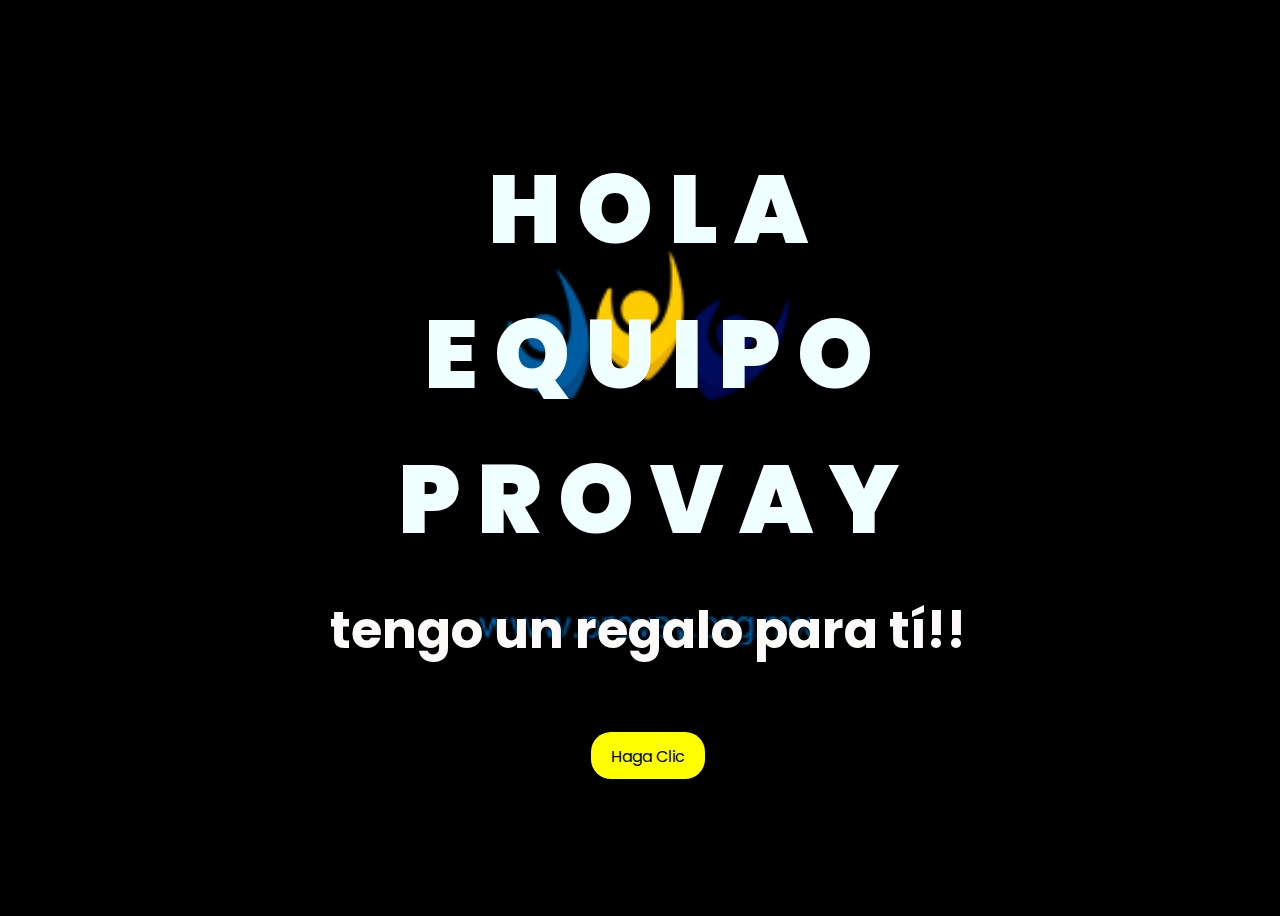
<file: index.html>
<!DOCTYPE html>
<html lang="en">
<head>
    <meta charset="UTF-8">
    <meta http-equiv="X-UA-Compatible" content="IE=edge">
    <meta name="viewport" content="width=device-width, initial-scale=1.0">
    <link rel="stylesheet" href="css/style.css">
    <link rel="icon" href="img/flowers.png" type="image/x-icon">
    <title>FLORES</title>
</head>
<body>
    <div class="greetings">

        <span>H</span>
        <span>O</span>
        <span>L</span>
        <span>A</span>
    </div>
    <div class="greetings">

        <span>E</span>
        <span>Q</span>
        <span>U</span>
        <span>I</span>
        <span>P</span>
        <span>O</span>

    </div>
    <div class="greetings">
        <span>P</span>
        <span>R</span>
        <span>O</span>
        <span>V</span>
        <span>A</span>
        <span>Y</span>

    </div>
    <div class="description">
        <h2>tengo un regalo para tí!!</h2>
    </div>
    <div class="button">
        <button>
            <a href="FLORES.html">Haga Clic</a>
        </button>
        
    </div>
</body>
</html>
</file>
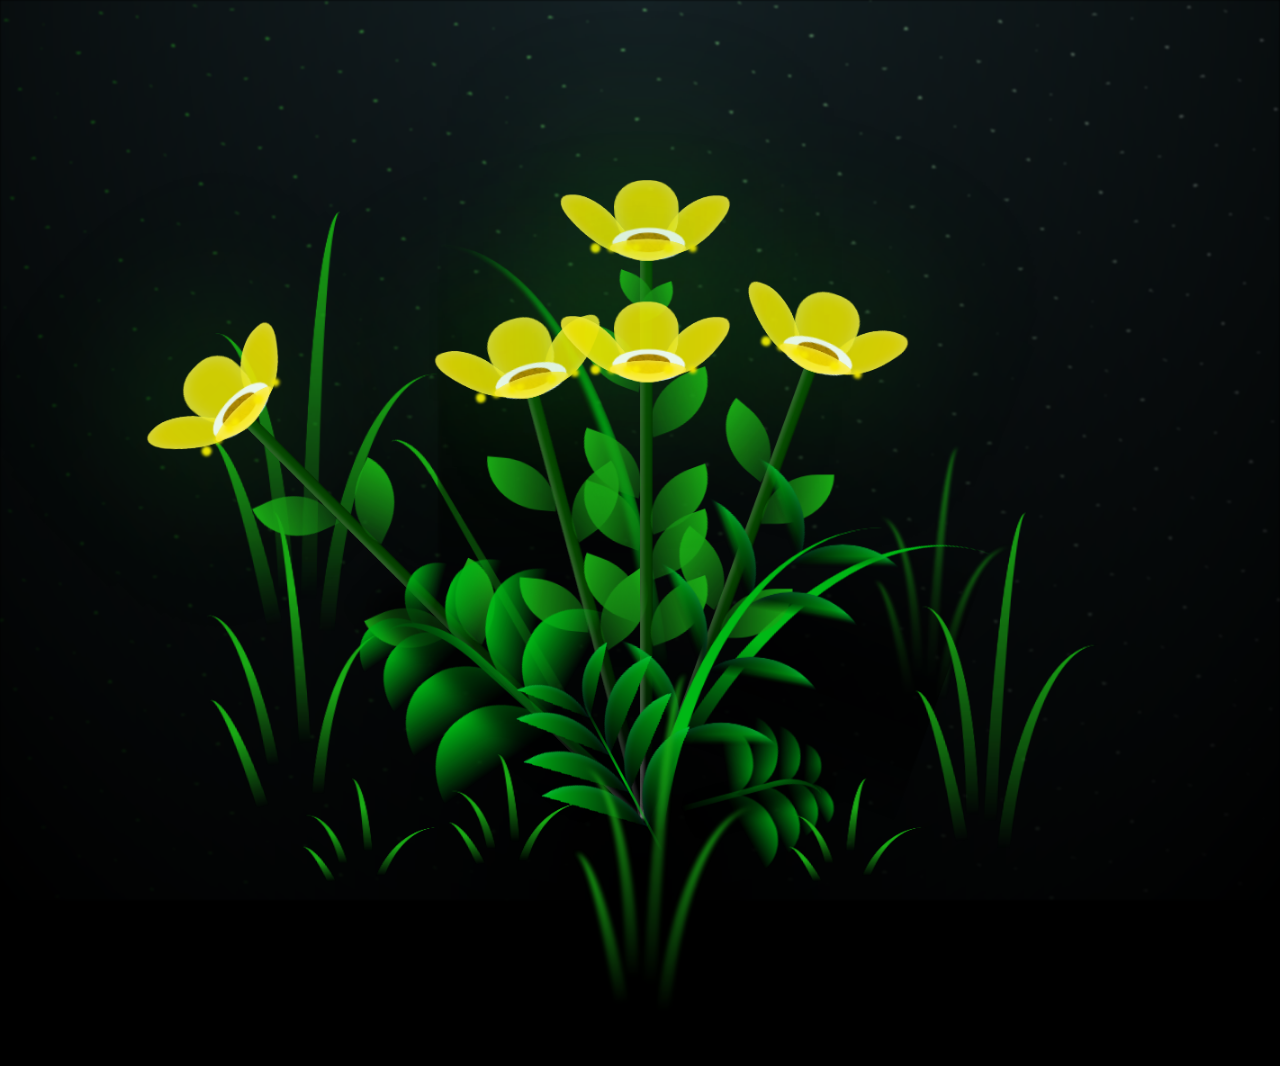
<file: FLORES.html>
<!DOCTYPE html>
<html lang="en">

<head>
  <meta charset="UTF-8">
  <meta http-equiv="X-UA-Compatible" content="IE=edge">
  <meta name="viewport" content="width=device-width, initial-scale=1.0">
  <link rel="stylesheet" href="css/main.css">
  <link rel="icon" href="img/flowers.png" type="image/x-icon">
  <title>FLORES</title>
</head>

<body class="container">
  <div class="night"></div>
  <div class="flowers">
    <div class="flower flower--1">
      <div class="flower__leafs flower__leafs--1">
        <div class="flower__leaf flower__leaf--1"></div>
        <div class="flower__leaf flower__leaf--2"></div>
        <div class="flower__leaf flower__leaf--3"></div>
        <div class="flower__leaf flower__leaf--4"></div>
        <div class="flower__white-circle"></div>

        <div class="flower__light flower__light--1"></div>
        <div class="flower__light flower__light--2"></div>
        <div class="flower__light flower__light--3"></div>
        <div class="flower__light flower__light--4"></div>
        <div class="flower__light flower__light--5"></div>
        <div class="flower__light flower__light--6"></div>
        <div class="flower__light flower__light--7"></div>
        <div class="flower__light flower__light--8"></div>

      </div>
      <div class="flower__line">
        <div class="flower__line__leaf flower__line__leaf--1"></div>
        <div class="flower__line__leaf flower__line__leaf--2"></div>
        <div class="flower__line__leaf flower__line__leaf--3"></div>
        <div class="flower__line__leaf flower__line__leaf--4"></div>
        <div class="flower__line__leaf flower__line__leaf--5"></div>
        <div class="flower__line__leaf flower__line__leaf--6"></div>
      </div>
    </div>

    <div class="flower flower--2">
      <div class="flower__leafs flower__leafs--2">
        <div class="flower__leaf flower__leaf--1"></div>
        <div class="flower__leaf flower__leaf--2"></div>
        <div class="flower__leaf flower__leaf--3"></div>
        <div class="flower__leaf flower__leaf--4"></div>
        <div class="flower__white-circle"></div>

        <div class="flower__light flower__light--1"></div>
        <div class="flower__light flower__light--2"></div>
        <div class="flower__light flower__light--3"></div>
        <div class="flower__light flower__light--4"></div>
        <div class="flower__light flower__light--5"></div>
        <div class="flower__light flower__light--6"></div>
        <div class="flower__light flower__light--7"></div>
        <div class="flower__light flower__light--8"></div>

      </div>
      <div class="flower__line">
        <div class="flower__line__leaf flower__line__leaf--1"></div>
        <div class="flower__line__leaf flower__line__leaf--2"></div>
        <div class="flower__line__leaf flower__line__leaf--3"></div>
        <div class="flower__line__leaf flower__line__leaf--4"></div>
      </div>
    </div>

    <div class="flower flower--7">
      <div class="flower__leafs flower__leafs--3">
        <div class="flower__leaf flower__leaf--1"></div>
        <div class="flower__leaf flower__leaf--2"></div>
        <div class="flower__leaf flower__leaf--3"></div>
        <div class="flower__leaf flower__leaf--4"></div>
        <div class="flower__white-circle"></div>

        <div class="flower__light flower__light--1"></div>
        <div class="flower__light flower__light--2"></div>
        <div class="flower__light flower__light--3"></div>
        <div class="flower__light flower__light--4"></div>
        <div class="flower__light flower__light--5"></div>
        <div class="flower__light flower__light--6"></div>
        <div class="flower__light flower__light--7"></div>
        <div class="flower__light flower__light--8"></div>

      </div>
      <div class="flower__line">
        <div class="flower__line__leaf flower__line__leaf--1"></div>
        <div class="flower__line__leaf flower__line__leaf--2"></div>
        <div class="flower__line__leaf flower__line__leaf--3"></div>
        <div class="flower__line__leaf flower__line__leaf--4"></div>
      </div>
    </div>
    <div class="flower flower--3">
      <div class="flower__leafs flower__leafs--3">
        <div class="flower__leaf flower__leaf--1"></div>
        <div class="flower__leaf flower__leaf--2"></div>
        <div class="flower__leaf flower__leaf--3"></div>
        <div class="flower__leaf flower__leaf--4"></div>
        <div class="flower__white-circle"></div>

        <div class="flower__light flower__light--1"></div>
        <div class="flower__light flower__light--2"></div>
        <div class="flower__light flower__light--3"></div>
        <div class="flower__light flower__light--4"></div>
        <div class="flower__light flower__light--5"></div>
        <div class="flower__light flower__light--6"></div>
        <div class="flower__light flower__light--7"></div>
        <div class="flower__light flower__light--8"></div>

      </div>
      <div class="flower__line">
        <div class="flower__line__leaf flower__line__leaf--1"></div>
        <div class="flower__line__leaf flower__line__leaf--2"></div>
        <div class="flower__line__leaf flower__line__leaf--3"></div>
        <div class="flower__line__leaf flower__line__leaf--4"></div>
      </div>
    </div>



    <div class="flower flower--4">
      <div class="flower__leafs flower__leafs--3">
        <div class="flower__leaf flower__leaf--1"></div>
        <div class="flower__leaf flower__leaf--2"></div>
        <div class="flower__leaf flower__leaf--3"></div>
        <div class="flower__leaf flower__leaf--4"></div>
        <div class="flower__white-circle"></div>

        <div class="flower__light flower__light--1"></div>
        <div class="flower__light flower__light--2"></div>
        <div class="flower__light flower__light--3"></div>
        <div class="flower__light flower__light--4"></div>
        <div class="flower__light flower__light--5"></div>
        <div class="flower__light flower__light--6"></div>
        <div class="flower__light flower__light--7"></div>
        <div class="flower__light flower__light--8"></div>

      </div>
      <div class="flower__line">
        <div class="flower__line__leaf flower__line__leaf--1"></div>
        <div class="flower__line__leaf flower__line__leaf--2"></div>
        <div class="flower__line__leaf flower__line__leaf--3"></div>
        <div class="flower__line__leaf flower__line__leaf--4"></div>
      </div>
    </div>



    <div class="grow-ans" style="--d:1.2s">
      <div class="flower__g-long">
        <div class="flower__g-long__top"></div>
        <div class="flower__g-long__bottom"></div>
      </div>
    </div>

    <div class="growing-grass">
      <div class="flower__grass flower__grass--1">
        <div class="flower__grass--top"></div>
        <div class="flower__grass--bottom"></div>
        <div class="flower__grass__leaf flower__grass__leaf--1"></div>
        <div class="flower__grass__leaf flower__grass__leaf--2"></div>
        <div class="flower__grass__leaf flower__grass__leaf--3"></div>
        <div class="flower__grass__leaf flower__grass__leaf--4"></div>
        <div class="flower__grass__leaf flower__grass__leaf--5"></div>
        <div class="flower__grass__leaf flower__grass__leaf--6"></div>
        <div class="flower__grass__leaf flower__grass__leaf--7"></div>
        <div class="flower__grass__leaf flower__grass__leaf--8"></div>
        <div class="flower__grass__overlay"></div>
      </div>
    </div>

    <div class="growing-grass">
      <div class="flower__grass flower__grass--2">
        <div class="flower__grass--top"></div>
        <div class="flower__grass--bottom"></div>
        <div class="flower__grass__leaf flower__grass__leaf--1"></div>
        <div class="flower__grass__leaf flower__grass__leaf--2"></div>
        <div class="flower__grass__leaf flower__grass__leaf--3"></div>
        <div class="flower__grass__leaf flower__grass__leaf--4"></div>
        <div class="flower__grass__leaf flower__grass__leaf--5"></div>
        <div class="flower__grass__leaf flower__grass__leaf--6"></div>
        <div class="flower__grass__leaf flower__grass__leaf--7"></div>
        <div class="flower__grass__leaf flower__grass__leaf--8"></div>
        <div class="flower__grass__overlay"></div>
      </div>
    </div>

    <div class="grow-ans" style="--d:2.4s">
      <div class="flower__g-right flower__g-right--1">
        <div class="leaf"></div>
      </div>
    </div>

    <div class="grow-ans" style="--d:2.8s">
      <div class="flower__g-right flower__g-right--2">
        <div class="leaf"></div>
      </div>
    </div>

    <div class="grow-ans" style="--d:2.8s">
      <div class="flower__g-front">
        <div class="flower__g-front__leaf-wrapper flower__g-front__leaf-wrapper--1">
          <div class="flower__g-front__leaf"></div>
        </div>
        <div class="flower__g-front__leaf-wrapper flower__g-front__leaf-wrapper--2">
          <div class="flower__g-front__leaf"></div>
        </div>
        <div class="flower__g-front__leaf-wrapper flower__g-front__leaf-wrapper--3">
          <div class="flower__g-front__leaf"></div>
        </div>
        <div class="flower__g-front__leaf-wrapper flower__g-front__leaf-wrapper--4">
          <div class="flower__g-front__leaf"></div>
        </div>
        <div class="flower__g-front__leaf-wrapper flower__g-front__leaf-wrapper--5">
          <div class="flower__g-front__leaf"></div>
        </div>
        <div class="flower__g-front__leaf-wrapper flower__g-front__leaf-wrapper--6">
          <div class="flower__g-front__leaf"></div>
        </div>
        <div class="flower__g-front__leaf-wrapper flower__g-front__leaf-wrapper--7">
          <div class="flower__g-front__leaf"></div>
        </div>
        <div class="flower__g-front__leaf-wrapper flower__g-front__leaf-wrapper--8">
          <div class="flower__g-front__leaf"></div>
        </div>
        <div class="flower__g-front__line"></div>
      </div>
    </div>

    <div class="grow-ans" style="--d:3.2s">
      <div class="flower__g-fr">
        <div class="leaf"></div>
        <div class="flower__g-fr__leaf flower__g-fr__leaf--1"></div>
        <div class="flower__g-fr__leaf flower__g-fr__leaf--2"></div>
        <div class="flower__g-fr__leaf flower__g-fr__leaf--3"></div>
        <div class="flower__g-fr__leaf flower__g-fr__leaf--4"></div>
        <div class="flower__g-fr__leaf flower__g-fr__leaf--5"></div>
        <div class="flower__g-fr__leaf flower__g-fr__leaf--6"></div>
        <div class="flower__g-fr__leaf flower__g-fr__leaf--7"></div>
        <div class="flower__g-fr__leaf flower__g-fr__leaf--8"></div>
      </div>
    </div>

    <div class="long-g long-g--0">
      <div class="grow-ans" style="--d:3s">
        <div class="leaf leaf--0"></div>
      </div>
      <div class="grow-ans" style="--d:2.2s">
        <div class="leaf leaf--1"></div>
      </div>
      <div class="grow-ans" style="--d:3.4s">
        <div class="leaf leaf--2"></div>
      </div>
      <div class="grow-ans" style="--d:3.6s">
        <div class="leaf leaf--3"></div>
      </div>
    </div>

    <div class="long-g long-g--1">
      <div class="grow-ans" style="--d:3.6s">
        <div class="leaf leaf--0"></div>
      </div>
      <div class="grow-ans" style="--d:3.8s">
        <div class="leaf leaf--1"></div>
      </div>
      <div class="grow-ans" style="--d:4s">
        <div class="leaf leaf--2"></div>
      </div>
      <div class="grow-ans" style="--d:4.2s">
        <div class="leaf leaf--3"></div>
      </div>
    </div>

    <div class="long-g long-g--2">
      <div class="grow-ans" style="--d:4s">
        <div class="leaf leaf--0"></div>
      </div>
      <div class="grow-ans" style="--d:4.2s">
        <div class="leaf leaf--1"></div>
      </div>
      <div class="grow-ans" style="--d:4.4s">
        <div class="leaf leaf--2"></div>
      </div>
      <div class="grow-ans" style="--d:4.6s">
        <div class="leaf leaf--3"></div>
      </div>
    </div>

    <div class="long-g long-g--3">
      <div class="grow-ans" style="--d:4s">
        <div class="leaf leaf--0"></div>
      </div>
      <div class="grow-ans" style="--d:4.2s">
        <div class="leaf leaf--1"></div>
      </div>
      <div class="grow-ans" style="--d:3s">
        <div class="leaf leaf--2"></div>
      </div>
      <div class="grow-ans" style="--d:3.6s">
        <div class="leaf leaf--3"></div>
      </div>
    </div>

    <div class="long-g long-g--4">
      <div class="grow-ans" style="--d:4s">
        <div class="leaf leaf--0"></div>
      </div>
      <div class="grow-ans" style="--d:4.2s">
        <div class="leaf leaf--1"></div>
      </div>
      <div class="grow-ans" style="--d:3s">
        <div class="leaf leaf--2"></div>
      </div>
      <div class="grow-ans" style="--d:3.6s">
        <div class="leaf leaf--3"></div>
      </div>
    </div>

    <div class="long-g long-g--5">
      <div class="grow-ans" style="--d:4s">
        <div class="leaf leaf--0"></div>
      </div>
      <div class="grow-ans" style="--d:4.2s">
        <div class="leaf leaf--1"></div>
      </div>
      <div class="grow-ans" style="--d:3s">
        <div class="leaf leaf--2"></div>
      </div>
      <div class="grow-ans" style="--d:3.6s">
        <div class="leaf leaf--3"></div>
      </div>
    </div>

    <div class="long-g long-g--6">
      <div class="grow-ans" style="--d:4.2s">
        <div class="leaf leaf--0"></div>
      </div>
      <div class="grow-ans" style="--d:4.4s">
        <div class="leaf leaf--1"></div>
      </div>
      <div class="grow-ans" style="--d:4.6s">
        <div class="leaf leaf--2"></div>
      </div>
      <div class="grow-ans" style="--d:4.8s">
        <div class="leaf leaf--3"></div>
      </div>
    </div>

    <div class="long-g long-g--7">
      <div class="grow-ans" style="--d:3s">
        <div class="leaf leaf--0"></div>
      </div>
      <div class="grow-ans" style="--d:3.2s">
        <div class="leaf leaf--1"></div>
      </div>
      <div class="grow-ans" style="--d:3.5s">
        <div class="leaf leaf--2"></div>
      </div>
      <div class="grow-ans" style="--d:3.6s">
        <div class="leaf leaf--3"></div>
      </div>
    </div>
  </div>

  <script src="main.js"></script>

</body>

</html>
</file>
<file: css/style.css>
@import url('https://fonts.googleapis.com/css2?family=Poppins:ital,wght@0,500;1,900&display=swap');
*{
    font-family: 'Poppins',cursive;
}
body{
    color: azure;
    width: 100%;
    height: 100vh;
    display: flex;
    flex-direction: column;
    align-items: center;
    justify-content: center;
    background: url('../img/logo.png') no-repeat center center/60%;
    background-color: black;
}
.greetings{
    font-size: 6rem;
    font-weight: 900;
}
.greetings > span{
    animation: glow 2.5s ease-in-out infinite;
}
@keyframes glow{
    0%, 100%{
        color: #fff;
        text-shadow: 0 0 12px #fbff00, 0 0 50px #fbff00, 0 0 100px #fbff00;
    }
    10%, 90%{
        color: #696565;
        text-shadow: none;
    }
}
.greetings > span:nth-child(2){
    animation-delay: .2s ;
}
.greetings > span:nth-child(3){
    animation-delay: .4s ;
}
.greetings > span:nth-child(4){
    animation-delay: .6s;
}
.greetings > span:nth-child(5){
    animation-delay: .8s;
}
.greetings > span:nth-child(6){
    animation-delay: .10s;
}
.greetings > span:nth-child(7){
    animation-delay: .8s;
}
.greetings > span:nth-child(8){
    animation-delay: .6s;
}
.greetings > span:nth-child(9){
    animation-delay: .4s;
}
.greetings > span:nth-child(10){
    animation-delay: .2s;
}

.description{
    font-size: 1.5rem;
    margin-bottom: 20px;

}

.description h2{
    text-align: center;
    color:snow;
    text-shadow: 2px 2px 4px rgba(0, 0, 0, 0.9);
    font-size: 4vw;
    margin-top: 20px;
    animation: pulse 2s infinite; /* Pequeño efecto de pulsación */

}

@keyframes fadeInOut {
    0%, 100% {
        opacity: 0.8;
    }
    50% {
        opacity: 1;
    }
}

@keyframes pulse {
    0%, 100% {
        transform: scale(1);
    }
    50% {
        transform: scale(1.05);
    }
}

.button a{
    text-decoration: none;
    font-size: 1rem;
    color: #111;
}

@media screen and (max-width:574px){
    .greetings{
        display: block;
        font-size: 3rem;
        font-weight: 500;
        text-align: center;
    }
    .description{
        font-size: 1rem;
    }
    
    .button a{
        font-size: .5rem;
    }
}

.description{
    color: #fbff00;
}

/* Estilo para el botón */
.button button {
    background-color: yellow; /* Fondo amarillo */
    border: none; /* Sin bordes */
    padding: 10px 20px; /* Ajusta el relleno según tu preferencia */
    font-size: 18px; /* Tamaño de fuente */
    cursor: pointer;
    position: relative; /* Necesario para el resplandor */
    border-radius: 20px; /* Esquinas redondeadas */
    transition: background-color 0.3s ease-in-out; /* Transición suave para el color de fondo */
  }
  
  /* Estilo para el enlace dentro del botón */
  .button button a {
    text-decoration: none; /* Elimina el subrayado del enlace */
    color: inherit; /* Hereda el color del texto del botón */
  }
  
  /* Efecto de resplandor al pasar el cursor sobre el botón */
  .button button:hover {
    background-color: orange; /* Cambia el color de fondo al pasar el mouse a naranja */
    box-shadow: 0 0 10px yellow, 0 0 20px yellow, 0 0 30px yellow; /* Efecto de resplandor amarillo */
  }
</file>
<file: css/main.css>
*,
*::after,
*::before {
  padding: 0;
  margin: 0;
  box-sizing: border-box;
}

:root {
  --dark-color: #000;
}

body {
  display: flex;
  align-items: flex-end;
  justify-content: center;
  min-height: 100vh;
  background-color: var(--dark-color);
  overflow: hidden;
  perspective: 1000px;
}

.night {
  position: fixed;
  left: 50%;
  top: 0;
  transform: translateX(-50%);
  width: 100%;
  height: 100%;
  filter: blur(0.1vmin);
  background-image: radial-gradient(ellipse at top, transparent 0%, var(--dark-color)), 
  radial-gradient(ellipse at bottom, var(--dark-color), rgba(145, 233, 255, 0.2)), 
  repeating-linear-gradient(220deg, rgb(0, 0, 0) 0px, rgb(0, 0, 0) 19px, transparent 19px, 
  transparent 22px), repeating-linear-gradient(189deg, rgb(0, 0, 0) 0px, rgb(0, 0, 0) 19px, 
  transparent 19px, transparent 22px), repeating-linear-gradient(148deg, rgb(0, 0, 0) 0px, 
  rgb(0, 0, 0) 19px, transparent 19px, transparent 22px), linear-gradient(90deg, rgb(21, 255, 0), 
  rgb(240, 240, 240));
}

.flowers {
  position: relative;
  transform: scale(0.9);
}

.flower {
  position: absolute;
  bottom: 10vmin;
  transform-origin: bottom center;
  z-index: 10;
  --fl-speed: 0.8s;
}
.flower--1 {
  -webkit-animation: moving-flower-1 4s linear infinite;
          animation: moving-flower-1 4s linear infinite;
}
.flower--1 .flower__line {
  height: 70vmin;
  -webkit-animation-delay: 0.3s;
          animation-delay: 0.3s;
}
.flower--1 .flower__line__leaf--1 {
  -webkit-animation: blooming-leaf-right var(--fl-speed) 1.6s backwards;
          animation: blooming-leaf-right var(--fl-speed) 1.6s backwards;
}
.flower--1 .flower__line__leaf--2 {
  -webkit-animation: blooming-leaf-right var(--fl-speed) 1.4s backwards;
          animation: blooming-leaf-right var(--fl-speed) 1.4s backwards;
}
.flower--1 .flower__line__leaf--3 {
  -webkit-animation: blooming-leaf-left var(--fl-speed) 1.2s backwards;
          animation: blooming-leaf-left var(--fl-speed) 1.2s backwards;
}
.flower--1 .flower__line__leaf--4 {
  -webkit-animation: blooming-leaf-left var(--fl-speed) 1s backwards;
          animation: blooming-leaf-left var(--fl-speed) 1s backwards;
}
.flower--1 .flower__line__leaf--5 {
  -webkit-animation: blooming-leaf-right var(--fl-speed) 1.8s backwards;
          animation: blooming-leaf-right var(--fl-speed) 1.8s backwards;
}
.flower--1 .flower__line__leaf--6 {
  -webkit-animation: blooming-leaf-left var(--fl-speed) 2s backwards;
          animation: blooming-leaf-left var(--fl-speed) 2s backwards;
}
.flower--2 {
  left: 50%;
  transform: rotate(20deg);
  -webkit-animation: moving-flower-2 4s linear infinite;
          animation: moving-flower-2 4s linear infinite;
}
.flower--2 .flower__line {
  height: 60vmin;
  -webkit-animation-delay: 0.6s;
          animation-delay: 0.6s;
}
.flower--2 .flower__line__leaf--1 {
  -webkit-animation: blooming-leaf-right var(--fl-speed) 1.9s backwards;
          animation: blooming-leaf-right var(--fl-speed) 1.9s backwards;
}
.flower--2 .flower__line__leaf--2 {
  -webkit-animation: blooming-leaf-right var(--fl-speed) 1.7s backwards;
          animation: blooming-leaf-right var(--fl-speed) 1.7s backwards;
}
.flower--2 .flower__line__leaf--3 {
  -webkit-animation: blooming-leaf-left var(--fl-speed) 1.5s backwards;
          animation: blooming-leaf-left var(--fl-speed) 1.5s backwards;
}
.flower--2 .flower__line__leaf--4 {
  -webkit-animation: blooming-leaf-left var(--fl-speed) 1.3s backwards;
          animation: blooming-leaf-left var(--fl-speed) 1.3s backwards;
}
.flower--3 {
  left: 50%;
  transform: rotate(-15deg);
  -webkit-animation: moving-flower-3 4s linear infinite;
          animation: moving-flower-3 4s linear infinite;
}
.flower--3 .flower__line {
  -webkit-animation-delay: 0.9s;
          animation-delay: 0.9s;
}
.flower--3 .flower__line__leaf--1 {
  -webkit-animation: blooming-leaf-right var(--fl-speed) 2.5s backwards;
          animation: blooming-leaf-right var(--fl-speed) 2.5s backwards;
}
.flower--3 .flower__line__leaf--2 {
  -webkit-animation: blooming-leaf-right var(--fl-speed) 2.3s backwards;
          animation: blooming-leaf-right var(--fl-speed) 2.3s backwards;
}
.flower--3 .flower__line__leaf--3 {
  -webkit-animation: blooming-leaf-left var(--fl-speed) 2.1s backwards;
          animation: blooming-leaf-left var(--fl-speed) 2.1s backwards;
}
.flower--3 .flower__line__leaf--4 {
  -webkit-animation: blooming-leaf-left var(--fl-speed) 1.9s backwards;
          animation: blooming-leaf-left var(--fl-speed) 1.9s backwards;
}
.flower--5 {
  right: 30%;
  transform: rotate(40deg);
  -webkit-animation: moving-flower-5 4s linear infinite;
          animation: moving-flower-5 4s linear infinite;
}
.flower--5 .flower__line {
  -webkit-animation-delay: 0.9s;
          animation-delay: 0.9s;
}
.flower--5 .flower__line__leaf--1 {
  -webkit-animation: blooming-leaf-right var(--fl-speed) 2.5s backwards;
          animation: blooming-leaf-right var(--fl-speed) 2.5s backwards;
}
.flower--5 .flower__line__leaf--2 {
  -webkit-animation: blooming-leaf-right var(--fl-speed) 2.3s backwards;
          animation: blooming-leaf-right var(--fl-speed) 2.3s backwards;
}
.flower--5 .flower__line__leaf--3 {
  -webkit-animation: blooming-leaf-left var(--fl-speed) 2.1s backwards;
          animation: blooming-leaf-left var(--fl-speed) 2.1s backwards;
}
.flower--5 .flower__line__leaf--4 {
  -webkit-animation: blooming-leaf-left var(--fl-speed) 1.9s backwards;
          animation: blooming-leaf-left var(--fl-speed) 1.9s backwards;
}

.flower--6 {
  right: 30%;

  transform: rotate(-40deg);
  -webkit-animation: moving-flower-5 4s linear infinite;
          animation: moving-flower-5 4s linear infinite;
}
.flower--6 .flower__line {
  /* height: 70vmin; */
  -webkit-animation-delay: 0.9s;
          animation-delay: 0.9s;
}
.flower--6 .flower__line__leaf--1 {
  -webkit-animation: blooming-leaf-right var(--fl-speed) 2.5s backwards;
          animation: blooming-leaf-right var(--fl-speed) 2.5s backwards;
}
.flower--6 .flower__line__leaf--2 {
  -webkit-animation: blooming-leaf-right var(--fl-speed) 2.3s backwards;
          animation: blooming-leaf-right var(--fl-speed) 2.3s backwards;
}
.flower--6 .flower__line__leaf--3 {
  -webkit-animation: blooming-leaf-left var(--fl-speed) 2.1s backwards;
          animation: blooming-leaf-left var(--fl-speed) 2.1s backwards;
}
.flower--6 .flower__line__leaf--4 {
  -webkit-animation: blooming-leaf-left var(--fl-speed) 1.9s backwards;
          animation: blooming-leaf-left var(--fl-speed) 1.9s backwards;
}

.flower--7 {
  left: 20%;
  transform: rotate(-45deg);
  -webkit-animation: moving-flower-3 4s linear infinite;
          animation: moving-flower-3 4s linear infinite;
}
.flower--7 .flower__line {
  height: 70vmin;
  -webkit-animation-delay: 0.9s;
          animation-delay: 0.9s;
}
.flower--7 .flower__line__leaf--1 {
  -webkit-animation: blooming-leaf-right var(--fl-speed) 2.5s backwards;
          animation: blooming-leaf-right var(--fl-speed) 2.5s backwards;
}
.flower--7 .flower__line__leaf--2 {
  -webkit-animation: blooming-leaf-right var(--fl-speed) 2.3s backwards;
          animation: blooming-leaf-right var(--fl-speed) 2.3s backwards;
}
.flower--7 .flower__line__leaf--3 {
  -webkit-animation: blooming-leaf-left var(--fl-speed) 2.1s backwards;
          animation: blooming-leaf-left var(--fl-speed) 2.1s backwards;
}
.flower--7 .flower__line__leaf--4 {
  -webkit-animation: blooming-leaf-left var(--fl-speed) 1.9s backwards;
          animation: blooming-leaf-left var(--fl-speed) 1.9s backwards;
}



.flower__leafs {
  position: relative;
  -webkit-animation: blooming-flower 2s backwards;
          animation: blooming-flower 2s backwards;
}
.flower__leafs--1 {
  -webkit-animation-delay: 1.1s;
          animation-delay: 1.1s;
}
.flower__leafs--2 {
  -webkit-animation-delay: 1.4s;
          animation-delay: 1.4s;
}
.flower__leafs--3 {
  -webkit-animation-delay: 1.7s;
          animation-delay: 1.7s;
}
.flower__leafs::after {
  content: "";
  position: absolute;
  left: 0;
  top: 0;
  transform: translate(-50%, -100%);
  width: 8vmin;
  height: 8vmin;
  background-color: #1aaa15;
  filter: blur(10vmin);
}
.flower__leaf {
  position: absolute;
  bottom: 0;
  left: 50%;
  width: 8vmin;
  height: 11vmin;
  border-radius: 51% 49% 47% 53%/44% 45% 55% 69%;
  background-color: #1aaa15;
  background-image: linear-gradient(to top, #fce700, #fce700);
  transform-origin: bottom center;
  opacity: 0.9;
  box-shadow: inset 0 0 2vmin rgba(255, 255, 255, 0.5);
}
.flower__leaf--1 {
  transform: translate(-10%, 1%) rotateY(40deg) rotateX(-50deg);
}
.flower__leaf--2 {
  transform: translate(-50%, -4%) rotateX(40deg);
}
.flower__leaf--3 {
  transform: translate(-90%, 0%) rotateY(45deg) rotateX(50deg);
}
.flower__leaf--4 {
  width: 8vmin;
  height: 8vmin;
  transform-origin: bottom left;
  border-radius: 4vmin 10vmin 4vmin 4vmin;
  transform: translate(0%, 18%) rotateX(70deg) rotate(-43deg);
  background-image: linear-gradient(to top, #fce700, #fce700);
  z-index: 1;
  opacity: 0.8;
}

.flower__white-circle {
  position: absolute;
  left: -3.5vmin;
  top: -3vmin;
  width: 9vmin;
  height: 4vmin;
  border-radius: 50%;
  background-color: #ffffff;
}
.flower__white-circle::after {
  content: "";
  position: absolute;
  left: 50%;
  top: 45%;
  transform: translate(-50%, -50%);
  width: 60%;
  height: 60%;
  border-radius: inherit;
  background-image: repeating-linear-gradient(135deg, rgba(0, 0, 0, 0.03) 0px, 
  rgba(0, 0, 0, 0.03) 1px, transparent 1px, transparent 12px), repeating-linear-gradient(45deg, 
  rgba(0, 0, 0, 0.03) 0px, rgba(0, 0, 0, 0.03) 1px, transparent 1px, transparent 12px), 
  repeating-linear-gradient(67.5deg, rgba(0, 0, 0, 0.03) 0px, rgba(0, 0, 0, 0.03) 1px, 
  transparent 1px, transparent 12px), repeating-linear-gradient(135deg, rgba(0, 0, 0, 0.03) 0px, 
  rgba(0, 0, 0, 0.03) 1px, transparent 1px, transparent 12px), repeating-linear-gradient(45deg, 
  rgba(0, 0, 0, 0.03) 0px, rgba(0, 0, 0, 0.03) 1px, transparent 1px, transparent 12px), 
  repeating-linear-gradient(112.5deg, rgba(0, 0, 0, 0.03) 0px, rgba(0, 0, 0, 0.03) 1px, 
  transparent 1px, transparent 12px), repeating-linear-gradient(112.5deg, rgba(0, 0, 0, 0.03) 0px, 
  rgba(0, 0, 0, 0.03) 1px, transparent 1px, transparent 12px), repeating-linear-gradient(45deg, 
  rgba(0, 0, 0, 0.03) 0px, rgba(0, 0, 0, 0.03) 1px, transparent 1px, transparent 12px), 
  repeating-linear-gradient(22.5deg, rgba(0, 0, 0, 0.03) 0px, rgba(0, 0, 0, 0.03) 1px, 
  transparent 1px, transparent 12px), repeating-linear-gradient(45deg, rgba(0, 0, 0, 0.03) 0px, 
  rgba(0, 0, 0, 0.03) 1px, transparent 1px, transparent 12px), repeating-linear-gradient(22.5deg, 
  rgba(0, 0, 0, 0.03) 0px, rgba(0, 0, 0, 0.03) 1px, transparent 1px, transparent 12px), 
  repeating-linear-gradient(135deg, rgba(0, 0, 0, 0.03) 0px, rgba(0, 0, 0, 0.03) 1px, 
  transparent 1px, transparent 12px), repeating-linear-gradient(157.5deg, rgba(0, 0, 0, 0.03) 0px, 
  rgba(0, 0, 0, 0.03) 1px, transparent 1px, transparent 12px), repeating-linear-gradient(67.5deg, 
  rgba(0, 0, 0, 0.03) 0px, rgba(0, 0, 0, 0.03) 1px, transparent 1px, transparent 12px), 
  repeating-linear-gradient(67.5deg, rgba(0, 0, 0, 0.03) 0px, rgba(0, 0, 0, 0.03) 1px, 
  transparent 1px, transparent 12px), linear-gradient(90deg, rgb(190, 133, 0), rgb(190, 133, 0));
}
.flower__line {
  height: 55vmin;
  width: 1.5vmin;
  background-image: linear-gradient(to left, rgba(0, 0, 0, 0.2), transparent, 
  rgba(255, 255, 255, 0.2)), linear-gradient(to top, transparent 10%, #064600, #064600);
  box-shadow: inset 0 0 2px rgba(0, 0, 0, 0.5);
  -webkit-animation: grow-flower-tree 4s backwards;
          animation: grow-flower-tree 4s backwards;
}
.flower__line__leaf {
  --w: 7vmin;
  --h: calc(var(--w) + 2vmin);
  position: absolute;
  top: 20%;
  left: 90%;
  width: var(--w);
  height: var(--h);
  border-top-right-radius: var(--h);
  border-bottom-left-radius: var(--h);
  background-image: linear-gradient(to top, rgba(20, 122, 20, 0.4), #1aaa15);
}
.flower__line__leaf--1 {
  transform: rotate(70deg) rotateY(30deg);
}
.flower__line__leaf--2 {
  top: 45%;
  transform: rotate(70deg) rotateY(30deg);
}
.flower__line__leaf--3, .flower__line__leaf--4, .flower__line__leaf--6 {
  border-top-right-radius: 0;
  border-bottom-left-radius: 0;
  border-top-left-radius: var(--h);
  border-bottom-right-radius: var(--h);
  left: -460%;
  top: 12%;
  transform: rotate(-70deg) rotateY(30deg);
}
.flower__line__leaf--4 {
  top: 40%;
}
.flower__line__leaf--5 {
  top: 0;
  transform-origin: left;
  transform: rotate(70deg) rotateY(30deg) scale(0.6);
}
.flower__line__leaf--6 {
  top: -2%;
  left: -450%;
  transform-origin: right;
  transform: rotate(-70deg) rotateY(30deg) scale(0.6);
}
.flower__light {
  position: absolute;
  bottom: 0vmin;
  width: 1vmin;
  height: 1vmin;
  background-color: rgb(255, 251, 0);
  border-radius: 50%;
  filter: blur(0.2vmin);
  -webkit-animation: light-ans 4s linear infinite backwards;
          animation: light-ans 4s linear infinite backwards;
}
.flower__light:nth-child(odd) {
  background-color: #fce700;
}
.flower__light--1 {
  left: -2vmin;
  -webkit-animation-delay: 1s;
          animation-delay: 1s;
}
.flower__light--2 {
  left: 3vmin;
  -webkit-animation-delay: 0.5s;
          animation-delay: 0.5s;
}
.flower__light--3 {
  left: -6vmin;
  -webkit-animation-delay: 0.3s;
          animation-delay: 0.3s;
}
.flower__light--4 {
  left: 6vmin;
  -webkit-animation-delay: 0.9s;
          animation-delay: 0.9s;
}
.flower__light--5 {
  left: -1vmin;
  -webkit-animation-delay: 1.5s;
          animation-delay: 1.5s;
}
.flower__light--6 {
  left: -4vmin;
  -webkit-animation-delay: 3s;
          animation-delay: 3s;
}
.flower__light--7 {
  left: 3vmin;
  -webkit-animation-delay: 2s;
          animation-delay: 2s;
}
.flower__light--8 {
  left: -6vmin;
  -webkit-animation-delay: 3.5s;
          animation-delay: 3.5s;
}
.flower__grass {
  --c: #00b815;
  --line-w: 1.5vmin;
  position: absolute;
  bottom: 12vmin;
  left: -7vmin;
  display: flex;
  flex-direction: column;
  align-items: flex-end;
  z-index: 20;
  transform-origin: bottom center;
  transform: rotate(-48deg) rotateY(40deg);
}
.flower__grass--1 {
  -webkit-animation: moving-grass 2s linear infinite;
          animation: moving-grass 2s linear infinite;
}
.flower__grass--2 {
  left: 2vmin;
  bottom: 10vmin;
  transform: scale(0.5) rotate(75deg) rotateX(10deg) rotateY(-200deg);
  opacity: 0.8;
  z-index: 0;
  -webkit-animation: moving-grass--2 1.5s linear infinite;
          animation: moving-grass--2 1.5s linear infinite;
}
.flower__grass--top {
  width: 7vmin;
  height: 10vmin;
  border-top-right-radius: 100%;
  border-right: var(--line-w) solid var(--c);
  transform-origin: bottom center;
  transform: rotate(-2deg);
}
.flower__grass--bottom {
  margin-top: -2px;
  width: var(--line-w);
  height: 25vmin;
  background-image: linear-gradient(to top, transparent, var(--c));
}
.flower__grass__leaf {
  --size: 10vmin;
  position: absolute;
  width: calc(var(--size) * 2.1);
  height: var(--size);
  border-top-left-radius: var(--size);
  border-top-right-radius: var(--size);
  background-image: linear-gradient(to top, transparent, transparent 30%, var(--c));
  z-index: 100;
}
.flower__grass__leaf--1 {
  top: -6%;
  left: 30%;
  --size: 6vmin;
  transform: rotate(-20deg);
  -webkit-animation: growing-grass-ans--1 2s 2.6s backwards;
          animation: growing-grass-ans--1 2s 2.6s backwards;
}
@-webkit-keyframes growing-grass-ans--1 {
  0% {
    transform-origin: bottom left;
    transform: rotate(-20deg) scale(0);
  }
}
@keyframes growing-grass-ans--1 {
  0% {
    transform-origin: bottom left;
    transform: rotate(-20deg) scale(0);
  }
}
.flower__grass__leaf--2 {
  top: -5%;
  left: -110%;
  --size: 6vmin;
  transform: rotate(10deg);
  -webkit-animation: growing-grass-ans--2 2s 2.4s linear backwards;
          animation: growing-grass-ans--2 2s 2.4s linear backwards;
}
@-webkit-keyframes growing-grass-ans--2 {
  0% {
    transform-origin: bottom right;
    transform: rotate(10deg) scale(0);
  }
}
@keyframes growing-grass-ans--2 {
  0% {
    transform-origin: bottom right;
    transform: rotate(10deg) scale(0);
  }
}
.flower__grass__leaf--3 {
  top: 5%;
  left: 60%;
  --size: 8vmin;
  transform: rotate(-18deg) rotateX(-20deg);
  -webkit-animation: growing-grass-ans--3 2s 2.2s linear backwards;
          animation: growing-grass-ans--3 2s 2.2s linear backwards;
}
@-webkit-keyframes growing-grass-ans--3 {
  0% {
    transform-origin: bottom left;
    transform: rotate(-18deg) rotateX(-20deg) scale(0);
  }
}
@keyframes growing-grass-ans--3 {
  0% {
    transform-origin: bottom left;
    transform: rotate(-18deg) rotateX(-20deg) scale(0);
  }
}
.flower__grass__leaf--4 {
  top: 6%;
  left: -135%;
  --size: 8vmin;
  transform: rotate(2deg);
  -webkit-animation: growing-grass-ans--4 2s 2s linear backwards;
          animation: growing-grass-ans--4 2s 2s linear backwards;
}
@-webkit-keyframes growing-grass-ans--4 {
  0% {
    transform-origin: bottom right;
    transform: rotate(2deg) scale(0);
  }
}
@keyframes growing-grass-ans--4 {
  0% {
    transform-origin: bottom right;
    transform: rotate(2deg) scale(0);
  }
}
.flower__grass__leaf--5 {
  top: 20%;
  left: 60%;
  --size: 10vmin;
  transform: rotate(-24deg) rotateX(-20deg);
  -webkit-animation: growing-grass-ans--5 2s 1.8s linear backwards;
          animation: growing-grass-ans--5 2s 1.8s linear backwards;
}
@-webkit-keyframes growing-grass-ans--5 {
  0% {
    transform-origin: bottom left;
    transform: rotate(-24deg) rotateX(-20deg) scale(0);
  }
}
@keyframes growing-grass-ans--5 {
  0% {
    transform-origin: bottom left;
    transform: rotate(-24deg) rotateX(-20deg) scale(0);
  }
}
.flower__grass__leaf--6 {
  top: 22%;
  left: -180%;
  --size: 10vmin;
  transform: rotate(10deg);
  -webkit-animation: growing-grass-ans--6 2s 1.6s linear backwards;
          animation: growing-grass-ans--6 2s 1.6s linear backwards;
}
@-webkit-keyframes growing-grass-ans--6 {
  0% {
    transform-origin: bottom right;
    transform: rotate(10deg) scale(0);
  }
}
@keyframes growing-grass-ans--6 {
  0% {
    transform-origin: bottom right;
    transform: rotate(10deg) scale(0);
  }
}
.flower__grass__leaf--7 {
  top: 39%;
  left: 70%;
  --size: 10vmin;
  transform: rotate(-10deg);
  -webkit-animation: growing-grass-ans--7 2s 1.4s linear backwards;
          animation: growing-grass-ans--7 2s 1.4s linear backwards;
}
@-webkit-keyframes growing-grass-ans--7 {
  0% {
    transform-origin: bottom left;
    transform: rotate(-10deg) scale(0);
  }
}
@keyframes growing-grass-ans--7 {
  0% {
    transform-origin: bottom left;
    transform: rotate(-10deg) scale(0);
  }
}
.flower__grass__leaf--8 {
  top: 40%;
  left: -215%;
  --size: 11vmin;
  transform: rotate(10deg);
  -webkit-animation: growing-grass-ans--8 2s 1.2s linear backwards;
          animation: growing-grass-ans--8 2s 1.2s linear backwards;
}
@-webkit-keyframes growing-grass-ans--8 {
  0% {
    transform-origin: bottom right;
    transform: rotate(10deg) scale(0);
  }
}
@keyframes growing-grass-ans--8 {
  0% {
    transform-origin: bottom right;
    transform: rotate(10deg) scale(0);
  }
}
.flower__grass__overlay {
  position: absolute;
  top: -10%;
  right: 0%;
  width: 100%;
  height: 100%;
  background-color: rgba(0, 0, 0, 0.6);
  filter: blur(1.5vmin);
  z-index: 100;
}
.flower__g-long {
  --w: 2vmin;
  --h: 6vmin;
  --c: #1aaa15;
  position: absolute;
  bottom: 10vmin;
  left: -3vmin;
  transform-origin: bottom center;
  transform: rotate(-30deg) rotateY(-20deg);
  display: flex;
  flex-direction: column;
  align-items: flex-end;
  -webkit-animation: flower-g-long-ans 3s linear infinite;
          animation: flower-g-long-ans 3s linear infinite;
}
@-webkit-keyframes flower-g-long-ans {
  0%, 100% {
    transform: rotate(-30deg) rotateY(-20deg);
  }
  50% {
    transform: rotate(-32deg) rotateY(-20deg);
  }
}
@keyframes flower-g-long-ans {
  0%, 100% {
    transform: rotate(-30deg) rotateY(-20deg);
  }
  50% {
    transform: rotate(-32deg) rotateY(-20deg);
  }
}
.flower__g-long__top {
  top: calc(var(--h) * -1);
  width: calc(var(--w) + 1vmin);
  height: var(--h);
  border-top-right-radius: 100%;
  border-right: 0.7vmin solid var(--c);
  transform: translate(-0.7vmin, 1vmin);
}
.flower__g-long__bottom {
  width: var(--w);
  height: 50vmin;
  transform-origin: bottom center;
  background-image: linear-gradient(to top, transparent 30%, var(--c));
  box-shadow: inset 0 0 2px rgba(0, 0, 0, 0.5);
  -webkit-clip-path: polygon(35% 0, 65% 1%, 100% 100%, 0% 100%);
          clip-path: polygon(35% 0, 65% 1%, 100% 100%, 0% 100%);
}
.flower__g-right {
  position: absolute;
  bottom: 6vmin;
  left: -2vmin;
  transform-origin: bottom left;
  transform: rotate(20deg);
}
.flower__g-right .leaf {
  width: 30vmin;
  height: 50vmin;
  border-top-left-radius: 100%;
  border-left: 2vmin solid #00b815;
  background-image: linear-gradient(to bottom, transparent, var(--dark-color) 60%);
  -webkit-mask-image: linear-gradient(to top, transparent 30%, #00b815 60%);
}
.flower__g-right--1 {
  -webkit-animation: flower-g-right-ans 2.5s linear infinite;
          animation: flower-g-right-ans 2.5s linear infinite;
}
.flower__g-right--2 {
  left: 5vmin;
  transform: rotateY(-180deg);
  -webkit-animation: flower-g-right-ans--2 3s linear infinite;
          animation: flower-g-right-ans--2 3s linear infinite;
}
.flower__g-right--2 .leaf {
  height: 75vmin;
  filter: blur(0.3vmin);
  opacity: 0.8;
}
@-webkit-keyframes flower-g-right-ans {
  0%, 100% {
    transform: rotate(20deg);
  }
  50% {
    transform: rotate(24deg) rotateX(-20deg);
  }
}
@keyframes flower-g-right-ans {
  0%, 100% {
    transform: rotate(20deg);
  }
  50% {
    transform: rotate(24deg) rotateX(-20deg);
  }
}
@-webkit-keyframes flower-g-right-ans--2 {
  0%, 100% {
    transform: rotateY(-180deg) rotate(0deg) rotateX(-20deg);
  }
  50% {
    transform: rotateY(-180deg) rotate(6deg) rotateX(-20deg);
  }
}
@keyframes flower-g-right-ans--2 {
  0%, 100% {
    transform: rotateY(-180deg) rotate(0deg) rotateX(-20deg);
  }
  50% {
    transform: rotateY(-180deg) rotate(6deg) rotateX(-20deg);
  }
}
.flower__g-front {
  position: absolute;
  bottom: 6vmin;
  left: 2.5vmin;
  z-index: 100;
  transform-origin: bottom center;
  transform: rotate(-28deg) rotateY(30deg) scale(1.04);
  -webkit-animation: flower__g-front-ans 2s linear infinite;
          animation: flower__g-front-ans 2s linear infinite;
}
@-webkit-keyframes flower__g-front-ans {
  0%, 100% {
    transform: rotate(-28deg) rotateY(30deg) scale(1.04);
  }
  50% {
    transform: rotate(-35deg) rotateY(40deg) scale(1.04);
  }
}
@keyframes flower__g-front-ans {
  0%, 100% {
    transform: rotate(-28deg) rotateY(30deg) scale(1.04);
  }
  50% {
    transform: rotate(-35deg) rotateY(40deg) scale(1.04);
  }
}
.flower__g-front__line {
  width: 0.3vmin;
  height: 20vmin;
  background-image: linear-gradient(to top, transparent, #00b815, transparent 100%);
  position: relative;
}
.flower__g-front__leaf-wrapper {
  position: absolute;
  top: 0;
  left: 0;
  transform-origin: bottom left;
  transform: rotate(10deg);
}
.flower__g-front__leaf-wrapper:nth-child(even) {
  left: 0vmin;
  transform: rotateY(-180deg) rotate(5deg);
  -webkit-animation: flower__g-front__leaf-left-ans 1s ease-in backwards;
          animation: flower__g-front__leaf-left-ans 1s ease-in backwards;
}
.flower__g-front__leaf-wrapper:nth-child(odd) {
  -webkit-animation: flower__g-front__leaf-ans 1s ease-in backwards;
          animation: flower__g-front__leaf-ans 1s ease-in backwards;
}
.flower__g-front__leaf-wrapper--1 {
  top: -8vmin;
  transform: scale(0.7);
  -webkit-animation: flower__g-front__leaf-ans 1s 5.5s ease-in backwards !important;
          animation: flower__g-front__leaf-ans 1s 5.5s ease-in backwards !important;
}
.flower__g-front__leaf-wrapper--2 {
  top: -8vmin;
  transform: rotateY(-180deg) scale(0.7) !important;
  -webkit-animation: flower__g-front__leaf-left-ans-2 1s 4.6s ease-in backwards !important;
          animation: flower__g-front__leaf-left-ans-2 1s 4.6s ease-in backwards !important;
}
.flower__g-front__leaf-wrapper--3 {
  top: -3vmin;
  -webkit-animation: flower__g-front__leaf-ans 1s 4.6s ease-in backwards;
          animation: flower__g-front__leaf-ans 1s 4.6s ease-in backwards;
}
.flower__g-front__leaf-wrapper--4 {
  top: -3vmin;
  transform: rotateY(-180deg) scale(0.9) !important;
  -webkit-animation: flower__g-front__leaf-left-ans-2 1s 4.6s ease-in backwards !important;
          animation: flower__g-front__leaf-left-ans-2 1s 4.6s ease-in backwards !important;
}
@-webkit-keyframes flower__g-front__leaf-left-ans-2 {
  0% {
    transform: rotateY(-180deg) scale(0);
  }
}
@keyframes flower__g-front__leaf-left-ans-2 {
  0% {
    transform: rotateY(-180deg) scale(0);
  }
}
.flower__g-front__leaf-wrapper--5, .flower__g-front__leaf-wrapper--6 {
  top: 2vmin;
}
.flower__g-front__leaf-wrapper--7, .flower__g-front__leaf-wrapper--8 {
  top: 6.5vmin;
}
.flower__g-front__leaf-wrapper--2 {
  -webkit-animation-delay: 5.2s !important;
          animation-delay: 5.2s !important;
}
.flower__g-front__leaf-wrapper--3 {
  -webkit-animation-delay: 4.9s !important;
          animation-delay: 4.9s !important;
}
.flower__g-front__leaf-wrapper--5 {
  -webkit-animation-delay: 4.3s !important;
          animation-delay: 4.3s !important;
}
.flower__g-front__leaf-wrapper--6 {
  -webkit-animation-delay: 4.1s !important;
          animation-delay: 4.1s !important;
}
.flower__g-front__leaf-wrapper--7 {
  -webkit-animation-delay: 3.8s !important;
          animation-delay: 3.8s !important;
}
.flower__g-front__leaf-wrapper--8 {
  -webkit-animation-delay: 3.5s !important;
          animation-delay: 3.5s !important;
}
@-webkit-keyframes flower__g-front__leaf-ans {
  0% {
    transform: rotate(10deg) scale(0);
  }
}
@keyframes flower__g-front__leaf-ans {
  0% {
    transform: rotate(10deg) scale(0);
  }
}
@-webkit-keyframes flower__g-front__leaf-left-ans {
  0% {
    transform: rotateY(-180deg) rotate(5deg) scale(0);
  }
}
@keyframes flower__g-front__leaf-left-ans {
  0% {
    transform: rotateY(-180deg) rotate(5deg) scale(0);
  }
}
.flower__g-front__leaf {
  width: 10vmin;
  height: 10vmin;
  border-radius: 100% 0% 0% 100%/100% 100% 0% 0%;
  box-shadow: inset 0 2px 1vmin hsla(184deg, 97%, 58%, 0.2);
  background-image: linear-gradient(to bottom left, transparent, var(--dark-color)), 
  linear-gradient(to bottom right, #00b815 50%, transparent 50%, transparent);
  -webkit-mask-image: linear-gradient(to bottom right, #00b815 50%, transparent 50%, transparent);
  mask-image: linear-gradient(to bottom right, #00b815 50%, transparent 50%, transparent);
}
.flower__g-fr {
  position: absolute;
  bottom: -4vmin;
  left: vmin;
  transform-origin: bottom left;
  z-index: 10;
  -webkit-animation: flower__g-fr-ans 2s linear infinite;
          animation: flower__g-fr-ans 2s linear infinite;
}
@-webkit-keyframes flower__g-fr-ans {
  0%, 100% {
    transform: rotate(2deg);
  }
  50% {
    transform: rotate(4deg);
  }
}
@keyframes flower__g-fr-ans {
  0%, 100% {
    transform: rotate(2deg);
  }
  50% {
    transform: rotate(4deg);
  }
}
.flower__g-fr .leaf {
  width: 30vmin;
  height: 50vmin;
  border-top-left-radius: 100%;
  border-left: 2vmin solid #00b815;
  -webkit-mask-image: linear-gradient(to top, transparent 25%, #00b815 50%);
  position: relative;
  z-index: 1;
}
.flower__g-fr__leaf {
  position: absolute;
  top: 0;
  left: 0;
  width: 10vmin;
  height: 10vmin;
  border-radius: 100% 0% 0% 100%/100% 100% 0% 0%;
  box-shadow: inset 0 2px 1vmin hsla(184deg, 97%, 58%, 0.2);
  background-image: linear-gradient(to bottom left, transparent, var(--dark-color) 98%), 
  linear-gradient(to bottom right, #00b815 45%, transparent 50%, transparent);
  -webkit-mask-image: linear-gradient(135deg, #00b815 40%, transparent 50%, transparent);
}
.flower__g-fr__leaf--1 {
  left: 20vmin;
  transform: rotate(45deg);
  -webkit-animation: flower__g-fr-leaft-ans-1 0.5s 5.2s linear backwards;
          animation: flower__g-fr-leaft-ans-1 0.5s 5.2s linear backwards;
}
@-webkit-keyframes flower__g-fr-leaft-ans-1 {
  0% {
    transform-origin: left;
    transform: rotate(45deg) scale(0);
  }
}
@keyframes flower__g-fr-leaft-ans-1 {
  0% {
    transform-origin: left;
    transform: rotate(45deg) scale(0);
  }
}
.flower__g-fr__leaf--2 {
  left: 12vmin;
  top: -7vmin;
  transform: rotate(25deg) rotateY(-180deg);
  -webkit-animation: flower__g-fr-leaft-ans-6 0.5s 5s linear backwards;
          animation: flower__g-fr-leaft-ans-6 0.5s 5s linear backwards;
}
.flower__g-fr__leaf--3 {
  left: 15vmin;
  top: 6vmin;
  transform: rotate(55deg);
  -webkit-animation: flower__g-fr-leaft-ans-5 0.5s 4.8s linear backwards;
          animation: flower__g-fr-leaft-ans-5 0.5s 4.8s linear backwards;
}
.flower__g-fr__leaf--4 {
  left: 6vmin;
  top: -2vmin;
  transform: rotate(25deg) rotateY(-180deg);
  -webkit-animation: flower__g-fr-leaft-ans-6 0.5s 4.6s linear backwards;
          animation: flower__g-fr-leaft-ans-6 0.5s 4.6s linear backwards;
}
.flower__g-fr__leaf--5 {
  left: 10vmin;
  top: 14vmin;
  transform: rotate(55deg);
  -webkit-animation: flower__g-fr-leaft-ans-5 0.5s 4.4s linear backwards;
          animation: flower__g-fr-leaft-ans-5 0.5s 4.4s linear backwards;
}
@-webkit-keyframes flower__g-fr-leaft-ans-5 {
  0% {
    transform-origin: left;
    transform: rotate(55deg) scale(0);
  }
}
@keyframes flower__g-fr-leaft-ans-5 {
  0% {
    transform-origin: left;
    transform: rotate(55deg) scale(0);
  }
}
.flower__g-fr__leaf--6 {
  left: 0vmin;
  top: 6vmin;
  transform: rotate(25deg) rotateY(-180deg);
  -webkit-animation: flower__g-fr-leaft-ans-6 0.5s 4.2s linear backwards;
          animation: flower__g-fr-leaft-ans-6 0.5s 4.2s linear backwards;
}
@-webkit-keyframes flower__g-fr-leaft-ans-6 {
  0% {
    transform-origin: right;
    transform: rotate(25deg) rotateY(-180deg) scale(0);
  }
}
@keyframes flower__g-fr-leaft-ans-6 {
  0% {
    transform-origin: right;
    transform: rotate(25deg) rotateY(-180deg) scale(0);
  }
}
.flower__g-fr__leaf--7 {
  left: 5vmin;
  top: 22vmin;
  transform: rotate(45deg);
  -webkit-animation: flower__g-fr-leaft-ans-7 0.5s 4s linear backwards;
          animation: flower__g-fr-leaft-ans-7 0.5s 4s linear backwards;
}
@-webkit-keyframes flower__g-fr-leaft-ans-7 {
  0% {
    transform-origin: left;
    transform: rotate(45deg) scale(0);
  }
}
@keyframes flower__g-fr-leaft-ans-7 {
  0% {
    transform-origin: left;
    transform: rotate(45deg) scale(0);
  }
}
.flower__g-fr__leaf--8 {
  left: -4vmin;
  top: 15vmin;
  transform: rotate(15deg) rotateY(-180deg);
  -webkit-animation: flower__g-fr-leaft-ans-8 0.5s 3.8s linear backwards;
          animation: flower__g-fr-leaft-ans-8 0.5s 3.8s linear backwards;
}
@-webkit-keyframes flower__g-fr-leaft-ans-8 {
  0% {
    transform-origin: right;
    transform: rotate(15deg) rotateY(-180deg) scale(0);
  }
}
@keyframes flower__g-fr-leaft-ans-8 {
  0% {
    transform-origin: right;
    transform: rotate(15deg) rotateY(-180deg) scale(0);
  }
}

.long-g {
  position: absolute;
  bottom: 25vmin;
  left: -42vmin;
  transform-origin: bottom left;
}
.long-g--1 {
  bottom: 0vmin;
  transform: scale(0.8) rotate(-5deg);
}
.long-g--1 .leaf {
  -webkit-mask-image: linear-gradient(to top, transparent 40%, #00b815 80%) !important;
}
.long-g--1 .leaf--1 {
  --w: 5vmin;
  --h: 60vmin;
  left: -2vmin;
  transform: rotate(3deg) rotateY(-180deg);
}
.long-g--2, .long-g--3 {
  bottom: -3vmin;
  left: -35vmin;
  transform-origin: center;
  transform: scale(0.6) rotateX(60deg);
}
.long-g--2 .leaf, .long-g--3 .leaf {
  -webkit-mask-image: linear-gradient(to top, transparent 50%, #00b815 80%) !important;
}
.long-g--2 .leaf--1, .long-g--3 .leaf--1 {
  left: -1vmin;
  transform: rotateY(-180deg);
}
.long-g--3 {
  left: -17vmin;
  bottom: 0vmin;
}
.long-g--3 .leaf {
  -webkit-mask-image: linear-gradient(to top, transparent 40%, #00b815 80%) !important;
}
.long-g--4 {
  left: 25vmin;
  bottom: -3vmin;
  transform-origin: center;
  transform: scale(0.6) rotateX(60deg);
}
.long-g--4 .leaf {
  -webkit-mask-image: linear-gradient(to top, transparent 50%, #00b815 80%) !important;
}
.long-g--5 {
  left: 42vmin;
  bottom: 0vmin;
  transform: scale(0.8) rotate(2deg);
}
.long-g--6 {
  left: 0vmin;
  bottom: -20vmin;
  z-index: 100;
  filter: blur(0.3vmin);
  transform: scale(0.8) rotate(2deg);
}
.long-g--7 {
  left: 35vmin;
  bottom: 20vmin;
  z-index: -1;
  filter: blur(0.3vmin);
  transform: scale(0.6) rotate(2deg);
  opacity: 0.7;
}
.long-g .leaf {
  --w: 15vmin;
  --h: 40vmin;
  --c: #1aaa15;
  position: absolute;
  bottom: 0;
  width: var(--w);
  height: var(--h);
  border-top-left-radius: 100%;
  border-left: 2vmin solid var(--c);
  -webkit-mask-image: linear-gradient(to top, transparent 20%, var(--dark-color));
  transform-origin: bottom center;
}
.long-g .leaf--0 {
  left: 2vmin;
  -webkit-animation: leaf-ans-1 4s linear infinite;
          animation: leaf-ans-1 4s linear infinite;
}
.long-g .leaf--1 {
  --w: 5vmin;
  --h: 60vmin;
  -webkit-animation: leaf-ans-1 4s linear infinite;
          animation: leaf-ans-1 4s linear infinite;
}
.long-g .leaf--2 {
  --w: 10vmin;
  --h: 40vmin;
  left: -0.5vmin;
  bottom: 5vmin;
  transform-origin: bottom left;
  transform: rotateY(-180deg);
  -webkit-animation: leaf-ans-2 3s linear infinite;
          animation: leaf-ans-2 3s linear infinite;
}
.long-g .leaf--3 {
  --w: 5vmin;
  --h: 30vmin;
  left: -1vmin;
  bottom: 3.2vmin;
  transform-origin: bottom left;
  transform: rotate(-10deg) rotateY(-180deg);
  -webkit-animation: leaf-ans-3 3s linear infinite;
          animation: leaf-ans-3 3s linear infinite;
}

@-webkit-keyframes leaf-ans-1 {
  0%, 100% {
    transform: rotate(-5deg) scale(1);
  }
  50% {
    transform: rotate(5deg) scale(1.1);
  }
}

@keyframes leaf-ans-1 {
  0%, 100% {
    transform: rotate(-5deg) scale(1);
  }
  50% {
    transform: rotate(5deg) scale(1.1);
  }
}
@-webkit-keyframes leaf-ans-2 {
  0%, 100% {
    transform: rotateY(-180deg) rotate(5deg);
  }
  50% {
    transform: rotateY(-180deg) rotate(0deg) scale(1.1);
  }
}
@keyframes leaf-ans-2 {
  0%, 100% {
    transform: rotateY(-180deg) rotate(5deg);
  }
  50% {
    transform: rotateY(-180deg) rotate(0deg) scale(1.1);
  }
}
@-webkit-keyframes leaf-ans-3 {
  0%, 100% {
    transform: rotate(-10deg) rotateY(-180deg);
  }
  50% {
    transform: rotate(-20deg) rotateY(-180deg);
  }
}
@keyframes leaf-ans-3 {
  0%, 100% {
    transform: rotate(-10deg) rotateY(-180deg);
  }
  50% {
    transform: rotate(-20deg) rotateY(-180deg);
  }
}
.grow-ans {
  -webkit-animation: grow-ans 2s var(--d) backwards;
          animation: grow-ans 2s var(--d) backwards;
}

@-webkit-keyframes grow-ans {
  0% {
    transform: scale(0);
    opacity: 0;
  }
}

@keyframes grow-ans {
  0% {
    transform: scale(0);
    opacity: 0;
  }
}
@-webkit-keyframes light-ans {
  0% {
    opacity: 0;
    transform: translateY(0vmin);
  }
  25% {
    opacity: 1;
    transform: translateY(-5vmin) translateX(-2vmin);
  }
  50% {
    opacity: 1;
    transform: translateY(-15vmin) translateX(2vmin);
    filter: blur(0.2vmin);
  }
  75% {
    transform: translateY(-20vmin) translateX(-2vmin);
    filter: blur(0.2vmin);
  }
  100% {
    transform: translateY(-30vmin);
    opacity: 0;
    filter: blur(1vmin);
  }
}
@keyframes light-ans {
  0% {
    opacity: 0;
    transform: translateY(0vmin);
  }
  25% {
    opacity: 1;
    transform: translateY(-5vmin) translateX(-2vmin);
  }
  50% {
    opacity: 1;
    transform: translateY(-15vmin) translateX(2vmin);
    filter: blur(0.2vmin);
  }
  75% {
    transform: translateY(-20vmin) translateX(-2vmin);
    filter: blur(0.2vmin);
  }
  100% {
    transform: translateY(-30vmin);
    opacity: 0;
    filter: blur(1vmin);
  }
}
@-webkit-keyframes moving-flower-1 {
  0%, 100% {
    transform: rotate(2deg);
  }
  50% {
    transform: rotate(-2deg);
  }
}
@keyframes moving-flower-1 {
  0%, 100% {
    transform: rotate(2deg);
  }
  50% {
    transform: rotate(-2deg);
  }
}
@-webkit-keyframes moving-flower-2 {
  0%, 100% {
    transform: rotate(18deg);
  }
  50% {
    transform: rotate(14deg);
  }
}
@keyframes moving-flower-2 {
  0%, 100% {
    transform: rotate(18deg);
  }
  50% {
    transform: rotate(14deg);
  }
}
@-webkit-keyframes moving-flower-3 {
  0%, 100% {
    transform: rotate(-18deg);
  }
  50% {
    transform: rotate(-20deg) rotateY(-10deg);
  }
}
@keyframes moving-flower-3 {
  0%, 100% {
    transform: rotate(-18deg);
  }
  50% {
    transform: rotate(-20deg) rotateY(-10deg);
  }
}
@-webkit-keyframes blooming-leaf-right {
  0% {
    transform-origin: left;
    transform: rotate(70deg) rotateY(30deg) scale(0);
  }
}
@keyframes blooming-leaf-right {
  0% {
    transform-origin: left;
    transform: rotate(70deg) rotateY(30deg) scale(0);
  }
}
@-webkit-keyframes blooming-leaf-left {
  0% {
    transform-origin: right;
    transform: rotate(-70deg) rotateY(30deg) scale(0);
  }
}
@keyframes blooming-leaf-left {
  0% {
    transform-origin: right;
    transform: rotate(-70deg) rotateY(30deg) scale(0);
  }
}
@-webkit-keyframes grow-flower-tree {
  0% {
    height: 0;
    border-radius: 1vmin;
  }
}
@keyframes grow-flower-tree {
  0% {
    height: 0;
    border-radius: 1vmin;
  }
}
@-webkit-keyframes blooming-flower {
  0% {
    transform: scale(0);
  }
}
@keyframes blooming-flower {
  0% {
    transform: scale(0);
  }
}
@-webkit-keyframes moving-grass {
  0%, 100% {
    transform: rotate(-48deg) rotateY(40deg);
  }
  50% {
    transform: rotate(-50deg) rotateY(40deg);
  }
}
@keyframes moving-grass {
  0%, 100% {
    transform: rotate(-48deg) rotateY(40deg);
  }
  50% {
    transform: rotate(-50deg) rotateY(40deg);
  }
}
@-webkit-keyframes moving-grass--2 {
  0%, 100% {
    transform: scale(0.5) rotate(75deg) rotateX(10deg) rotateY(-200deg);
  }
  50% {
    transform: scale(0.5) rotate(79deg) rotateX(10deg) rotateY(-200deg);
  }
}
@keyframes moving-grass--2 {
  0%, 100% {
    transform: scale(0.5) rotate(75deg) rotateX(10deg) rotateY(-200deg);
  }
  50% {
    transform: scale(0.5) rotate(79deg) rotateX(10deg) rotateY(-200deg);
  }
}
.growing-grass {
  -webkit-animation: growing-grass-ans 1s 2s backwards;
          animation: growing-grass-ans 1s 2s backwards;
}

@-webkit-keyframes growing-grass-ans {
  0% {
    transform: scale(0);
  }
}

@keyframes growing-grass-ans {
  0% {
    transform: scale(0);
  }
}

.container * {
  -webkit-animation-play-state: paused !important;
  animation-play-state: paused !important;
} /*# sourceMappingURL=main.css.map */
.bubbles {
  position: absolute;
  top: 0;
  left: 0;
  height: 100%;
  width: 100%;
  pointer-events: none;
}

.bubble {
  position: absolute;
  z-index: 200;
  border-radius: 50%;
}
.bubble:nth-child(1) {
  top: 8%;
  left: 60%;

  height: 11vmin;
  width: 11vmin;
  -webkit-animation: love-burst 3s infinite 0s;
  animation: love-burst 3s infinite 0s;
  box-shadow: inset 0 0 0 5.5vmin transparent;
  -webkit-transform: translate(0, 0.05em) scale(0);
  transform: translate(0, 0.05em) scale(0);
  -webkit-transform-origin: center bottom;
  transform-origin: center bottom;
}
.bubble:nth-child(2) {
  top: 83%;
  left: 14%;
  height: 20vmin;
  width: 20vmin;
  -webkit-animation: love-burst 3s infinite 0.15s;
  animation: love-burst 3s infinite 0.15s;
  box-shadow: inset 0 0 0 10vmin transparent;
  -webkit-transform: translate(0, 0.75em) scale(0);
  transform: translate(0, 0.75em) scale(0);
  -webkit-transform-origin: center bottom;
  transform-origin: center bottom;
}
.bubble:nth-child(3) {
  top: 25%;
  left: 49%;
  height: 4vmin;
  width: 4vmin;
  -webkit-animation: love-burst 3s infinite 0.3s;
  animation: love-burst 3s infinite 0.3s;
  box-shadow: inset 0 0 0 2vmin transparent;
  -webkit-transform: translate(0, 0.5em) scale(0);
  transform: translate(0, 0.5em) scale(0);
  -webkit-transform-origin: center bottom;
  transform-origin: center bottom;
}
.bubble:nth-child(4) {
  top: 63%;
  left: 93%;
  height: 3vmin;
  width: 3vmin;
  -webkit-animation: love-burst 3s infinite 0.45s;
  animation: love-burst 3s infinite 0.45s;
  box-shadow: inset 0 0 0 1.5vmin transparent;
  -webkit-transform: translate(0, 0.35em) scale(0);
  transform: translate(0, 0.35em) scale(0);
  -webkit-transform-origin: center bottom;
  transform-origin: center bottom;
}
.bubble:nth-child(5) {
  top: 7%;
  left: 56%;
  height: 18vmin;
  width: 18vmin;
  -webkit-animation: love-burst 3s infinite 0.6s;
  animation: love-burst 3s infinite 0.6s;
  box-shadow: inset 0 0 0 9vmin transparent;
  -webkit-transform: translate(0, 0.3em) scale(0);
  transform: translate(0, 0.3em) scale(0);
  -webkit-transform-origin: center bottom;
  transform-origin: center bottom;
}
.bubble:nth-child(6) {
  top: 10%;
  left: 68%;
  height: 5vmin;
  width: 5vmin;
  -webkit-animation: love-burst 3s infinite 0.75s;
  animation: love-burst 3s infinite 0.75s;
  box-shadow: inset 0 0 0 2.5vmin transparent;
  -webkit-transform: translate(0, 1.1em) scale(0);
  transform: translate(0, 1.1em) scale(0);
  -webkit-transform-origin: center bottom;
  transform-origin: center bottom;
}
.bubble:nth-child(7) {
  top: 68%;
  left: 1%;
  height: 5vmin;
  width: 5vmin;
  -webkit-animation: love-burst 3s infinite 0.9s;
  animation: love-burst 3s infinite 0.9s;
  box-shadow: inset 0 0 0 2.5vmin transparent;
  -webkit-transform: translate(0, 0.15em) scale(0);
  transform: translate(0, 0.15em) scale(0);
  -webkit-transform-origin: center bottom;
  transform-origin: center bottom;
}
.bubble:nth-child(8) {
  top: 61%;
  left: 51%;
  height: 11vmin;
  width: 11vmin;
  -webkit-animation: love-burst 3s infinite 1.05s;
  animation: love-burst 3s infinite 1.05s;
  box-shadow: inset 0 0 0 5.5vmin transparent;
  -webkit-transform: translate(0, 1.05em) scale(0);
  transform: translate(0, 1.05em) scale(0);
  -webkit-transform-origin: center bottom;
  transform-origin: center bottom;
}
.bubble:nth-child(9) {
  top: 24%;
  left: 45%;
  height: 11vmin;
  width: 11vmin;
  -webkit-animation: love-burst 3s infinite 1.2s;
  animation: love-burst 3s infinite 1.2s;
  box-shadow: inset 0 0 0 5.5vmin transparent;
  -webkit-transform: translate(0, 1em) scale(0);
  transform: translate(0, 1em) scale(0);
  -webkit-transform-origin: center bottom;
  transform-origin: center bottom;
}
.bubble:nth-child(10) {
  top: 13%;
  left: 10%;
  height: 19vmin;
  width: 19vmin;
  -webkit-animation: love-burst 3s infinite 1.35s;
  animation: love-burst 3s infinite 1.35s;
  box-shadow: inset 0 0 0 9.5vmin transparent;
  -webkit-transform: translate(0, 1em) scale(0);
  transform: translate(0, 1em) scale(0);
  -webkit-transform-origin: center bottom;
  transform-origin: center bottom;
}
.bubble:nth-child(11) {
  top: 76%;
  left: 7%;
  height: 14vmin;
  width: 14vmin;
  -webkit-animation: love-burst 3s infinite 1.5s;
  animation: love-burst 3s infinite 1.5s;
  box-shadow: inset 0 0 0 7vmin transparent;
  -webkit-transform: translate(0, 0.1em) scale(0);
  transform: translate(0, 0.1em) scale(0);
  -webkit-transform-origin: center bottom;
  transform-origin: center bottom;
}
.bubble:nth-child(12) {
  top: 22%;
  left: 8%;
  height: 17vmin;
  width: 17vmin;
  -webkit-animation: love-burst 3s infinite 1.65s;
  animation: love-burst 3s infinite 1.65s;
  box-shadow: inset 0 0 0 8.5vmin transparent;
  -webkit-transform: translate(0, 0.2em) scale(0);
  transform: translate(0, 0.2em) scale(0);
  -webkit-transform-origin: center bottom;
  transform-origin: center bottom;
}
.bubble:nth-child(13) {
  top: 23%;
  left: 81%;
  height: 16vmin;
  width: 16vmin;
  -webkit-animation: love-burst 3s infinite 1.8s;
  animation: love-burst 3s infinite 1.8s;
  box-shadow: inset 0 0 0 8vmin transparent;
  -webkit-transform: translate(0, 0.1em) scale(0);
  transform: translate(0, 0.1em) scale(0);
  -webkit-transform-origin: center bottom;
  transform-origin: center bottom;
}
.bubble:nth-child(14) {
  top: 77%;
  left: 88%;
  height: 3vmin;
  width: 3vmin;
  -webkit-animation: love-burst 3s infinite 1.95s;
  animation: love-burst 3s infinite 1.95s;
  box-shadow: inset 0 0 0 1.5vmin transparent;
  -webkit-transform: translate(0, 0.45em) scale(0);
  transform: translate(0, 0.45em) scale(0);
  -webkit-transform-origin: center bottom;
  transform-origin: center bottom;
}
.bubble:nth-child(15) {
  top: 41%;
  left: 1%;
  height: 9vmin;
  width: 9vmin;
  -webkit-animation: love-burst 3s infinite 2.1s;
  animation: love-burst 3s infinite 2.1s;
  box-shadow: inset 0 0 0 4.5vmin transparent;
  -webkit-transform: translate(0, 0.05em) scale(0);
  transform: translate(0, 0.05em) scale(0);
  -webkit-transform-origin: center bottom;
  transform-origin: center bottom;
}
.bubble:nth-child(16) {
  top: 51%;
  left: 51%;
  height: 8vmin;
  width: 8vmin;
  -webkit-animation: love-burst 3s infinite 2.25s;
  animation: love-burst 3s infinite 2.25s;
  box-shadow: inset 0 0 0 4vmin transparent;
  -webkit-transform: translate(0, 1.15em) scale(0);
  transform: translate(0, 1.15em) scale(0);
  -webkit-transform-origin: center bottom;
  transform-origin: center bottom;
}
.bubble:nth-child(17) {
  top: 37%;
  left: 65%;
  height: 11vmin;
  width: 11vmin;
  -webkit-animation: love-burst 3s infinite 2.4s;
  animation: love-burst 3s infinite 2.4s;
  box-shadow: inset 0 0 0 5.5vmin transparent;
  -webkit-transform: translate(0, 0.2em) scale(0);
  transform: translate(0, 0.2em) scale(0);
  -webkit-transform-origin: center bottom;
  transform-origin: center bottom;
}
.bubble:nth-child(18) {
  top: 11%;
  left: 83%;
  height: 18vmin;
  width: 18vmin;
  -webkit-animation: love-burst 3s infinite 2.55s;
  animation: love-burst 3s infinite 2.55s;
  box-shadow: inset 0 0 0 9vmin transparent;
  -webkit-transform: translate(0, 0.9em) scale(0);
  transform: translate(0, 0.9em) scale(0);
  -webkit-transform-origin: center bottom;
  transform-origin: center bottom;
}
.bubble:nth-child(19) {
  top: 64%;
  left: 86%;
  height: 12vmin;
  width: 12vmin;
  -webkit-animation: love-burst 3s infinite 2.7s;
  animation: love-burst 3s infinite 2.7s;
  box-shadow: inset 0 0 0 6vmin transparent;
  -webkit-transform: translate(0, 0.65em) scale(0);
  transform: translate(0, 0.65em) scale(0);
  -webkit-transform-origin: center bottom;
  transform-origin: center bottom;
}
.bubble:nth-child(20) {
  top: 39%;
  left: 24%;
  height: 19vmin;
  width: 19vmin;
  -webkit-animation: love-burst 3s infinite 2.85s;
  animation: love-burst 3s infinite 2.85s;
  box-shadow: inset 0 0 0 9.5vmin transparent;
  -webkit-transform: translate(0, 0.2em) scale(0);
  transform: translate(0, 0.2em) scale(0);
  -webkit-transform-origin: center bottom;
  transform-origin: center bottom;
}

@-webkit-keyframes love-burst {
  50%,
  100% {
    box-shadow: inset 0 0 0 0 rgb(1, 175, 73);
    -webkit-transform: translate(0, 0) scale(1);
    transform: translate(0, 0) scale(1);
  }
}

@keyframes love-burst {
  50%,
  100% {
    box-shadow: inset 0 0 0 0 rgb(18, 226, 129);
    -webkit-transform: translate(0, 0) scale(1);
    transform: translate(0, 0) scale(1);
  }
}
.heart {
  fill: transparent;
  opacity: 0;
}
.bubble:nth-child(1) .heart {
  -webkit-animation: love 3s forwards infinite 0s;
  animation: love 3s forwards infinite 0s;
  -webkit-transform: scale(0.5) rotate(-4deg);
  transform: scale(0.5) rotate(-4deg);
}
.bubble:nth-child(2) .heart {
  -webkit-animation: love 3s forwards infinite 0.15s;
  animation: love 3s forwards infinite 0.15s;
  -webkit-transform: scale(0.5) rotate(22deg);
  transform: scale(0.5) rotate(22deg);
}
.bubble:nth-child(3) .heart {
  -webkit-animation: love 3s forwards infinite 0.3s;
  animation: love 3s forwards infinite 0.3s;
  -webkit-transform: scale(0.5) rotate(-5deg);
  transform: scale(0.5) rotate(-5deg);
}
.bubble:nth-child(4) .heart {
  -webkit-animation: love 3s forwards infinite 0.45s;
  animation: love 3s forwards infinite 0.45s;
  -webkit-transform: scale(0.5) rotate(50deg);
  transform: scale(0.5) rotate(50deg);
}
.bubble:nth-child(5) .heart {
  -webkit-animation: love 3s forwards infinite 0.6s;
  animation: love 3s forwards infinite 0.6s;
  -webkit-transform: scale(0.5) rotate(-29deg);
  transform: scale(0.5) rotate(-29deg);
}
.bubble:nth-child(6) .heart {
  -webkit-animation: love 3s forwards infinite 0.75s;
  animation: love 3s forwards infinite 0.75s;
  -webkit-transform: scale(0.5) rotate(35deg);
  transform: scale(0.5) rotate(35deg);
}
.bubble:nth-child(7) .heart {
  -webkit-animation: love 3s forwards infinite 0.9s;
  animation: love 3s forwards infinite 0.9s;
  -webkit-transform: scale(0.5) rotate(-5deg);
  transform: scale(0.5) rotate(-5deg);
}
.bubble:nth-child(8) .heart {
  -webkit-animation: love 3s forwards infinite 1.05s;
  animation: love 3s forwards infinite 1.05s;
  -webkit-transform: scale(0.5) rotate(40deg);
  transform: scale(0.5) rotate(40deg);
}
.bubble:nth-child(9) .heart {
  -webkit-animation: love 3s forwards infinite 1.2s;
  animation: love 3s forwards infinite 1.2s;
  -webkit-transform: scale(0.5) rotate(-35deg);
  transform: scale(0.5) rotate(-35deg);
}
.bubble:nth-child(10) .heart {
  -webkit-animation: love 3s forwards infinite 1.35s;
  animation: love 3s forwards infinite 1.35s;
  -webkit-transform: scale(0.5) rotate(28deg);
  transform: scale(0.5) rotate(28deg);
}
.bubble:nth-child(11) .heart {
  -webkit-animation: love 3s forwards infinite 1.5s;
  animation: love 3s forwards infinite 1.5s;
  -webkit-transform: scale(0.5) rotate(-3deg);
  transform: scale(0.5) rotate(-3deg);
}
.bubble:nth-child(12) .heart {
  -webkit-animation: love 3s forwards infinite 1.65s;
  animation: love 3s forwards infinite 1.65s;
  -webkit-transform: scale(0.5) rotate(48deg);
  transform: scale(0.5) rotate(48deg);
}
.bubble:nth-child(13) .heart {
  -webkit-animation: love 3s forwards infinite 1.8s;
  animation: love 3s forwards infinite 1.8s;
  -webkit-transform: scale(0.5) rotate(-33deg);
  transform: scale(0.5) rotate(-33deg);
}
.bubble:nth-child(14) .heart {
  -webkit-animation: love 3s forwards infinite 1.95s;
  animation: love 3s forwards infinite 1.95s;
  -webkit-transform: scale(0.5) rotate(40deg);
  transform: scale(0.5) rotate(40deg);
}
.bubble:nth-child(15) .heart {
  -webkit-animation: love 3s forwards infinite 2.1s;
  animation: love 3s forwards infinite 2.1s;
  -webkit-transform: scale(0.5) rotate(-29deg);
  transform: scale(0.5) rotate(-29deg);
}
.bubble:nth-child(16) .heart {
  -webkit-animation: love 3s forwards infinite 2.25s;
  animation: love 3s forwards infinite 2.25s;
  -webkit-transform: scale(0.5) rotate(19deg);
  transform: scale(0.5) rotate(19deg);
}
.bubble:nth-child(17) .heart {
  -webkit-animation: love 3s forwards infinite 2.4s;
  animation: love 3s forwards infinite 2.4s;
  -webkit-transform: scale(0.5) rotate(-29deg);
  transform: scale(0.5) rotate(-29deg);
}
.bubble:nth-child(18) .heart {
  -webkit-animation: love 3s forwards infinite 2.55s;
  animation: love 3s forwards infinite 2.55s;
  -webkit-transform: scale(0.5) rotate(14deg);
  transform: scale(0.5) rotate(14deg);
}
.bubble:nth-child(19) .heart {
  -webkit-animation: love 3s forwards infinite 2.7s;
  animation: love 3s forwards infinite 2.7s;
  -webkit-transform: scale(0.5) rotate(-10deg);
  transform: scale(0.5) rotate(-10deg);
}
.bubble:nth-child(20) .heart {
  -webkit-animation: love 3s forwards infinite 2.85s;
  animation: love 3s forwards infinite 2.85s;
  -webkit-transform: scale(0.5) rotate(46deg);
  transform: scale(0.5) rotate(46deg);
}

@-webkit-keyframes love {
  50% {
    fill: rgb(253, 66, 19);
    opacity: 1;
  }
}

@keyframes love {
  50% {
    fill: rgb(253, 93, 19);
    opacity: 1;
  }
}
</file>
